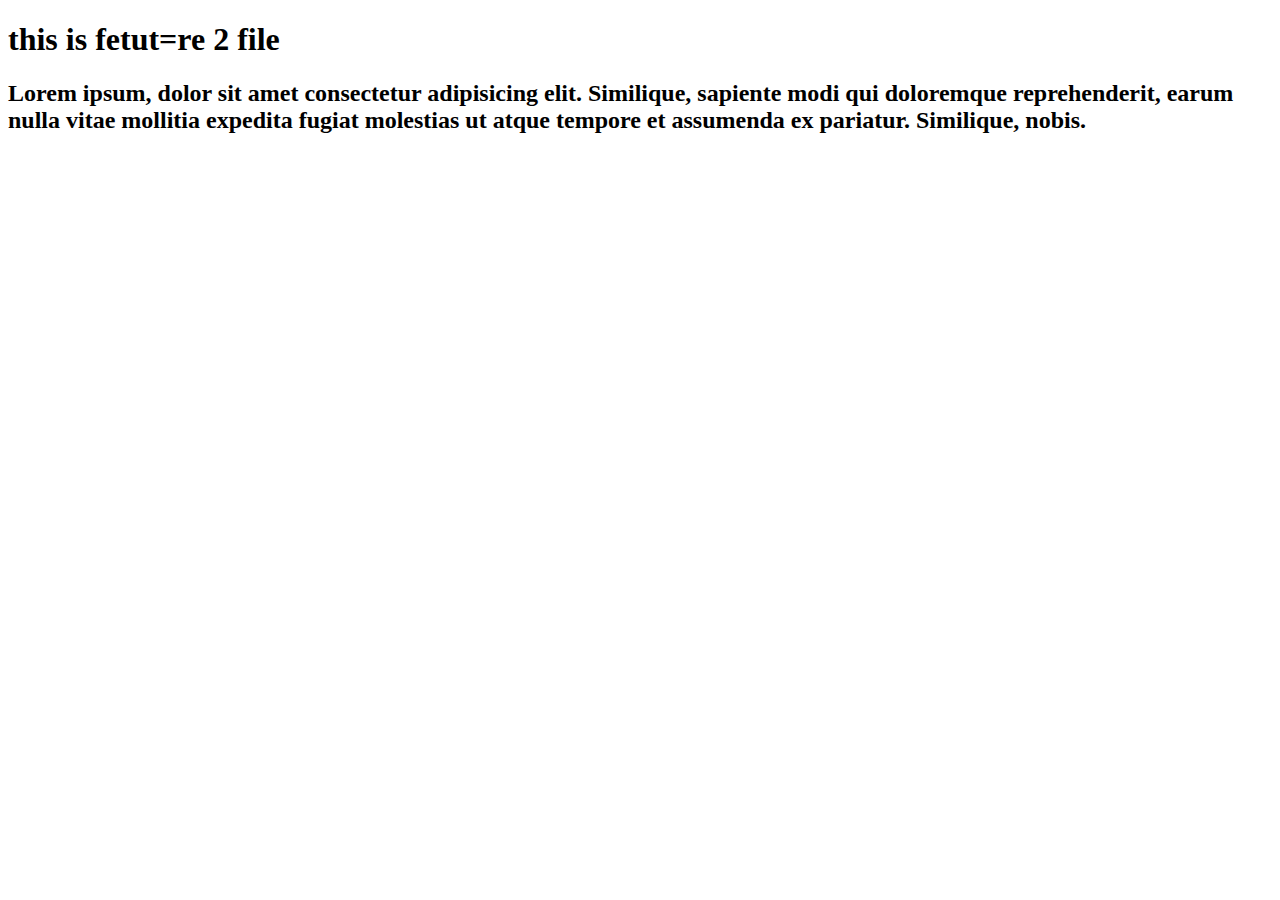
<file: f2.html>
<!DOCTYPE html>
<html lang="en">
<head>
    <meta charset="UTF-8">
    <meta name="viewport" content="width=device-width, initial-scale=1.0">
    <title>Document</title>
</head>
<body>
    <h1>this is fetut=re 2 file</h1>
    <h2>Lorem ipsum, dolor sit amet consectetur adipisicing elit. Similique, sapiente modi qui doloremque reprehenderit, earum nulla vitae mollitia expedita fugiat molestias ut atque tempore et assumenda ex pariatur. Similique, nobis.</h2>
    
</body>
</html>
</file>
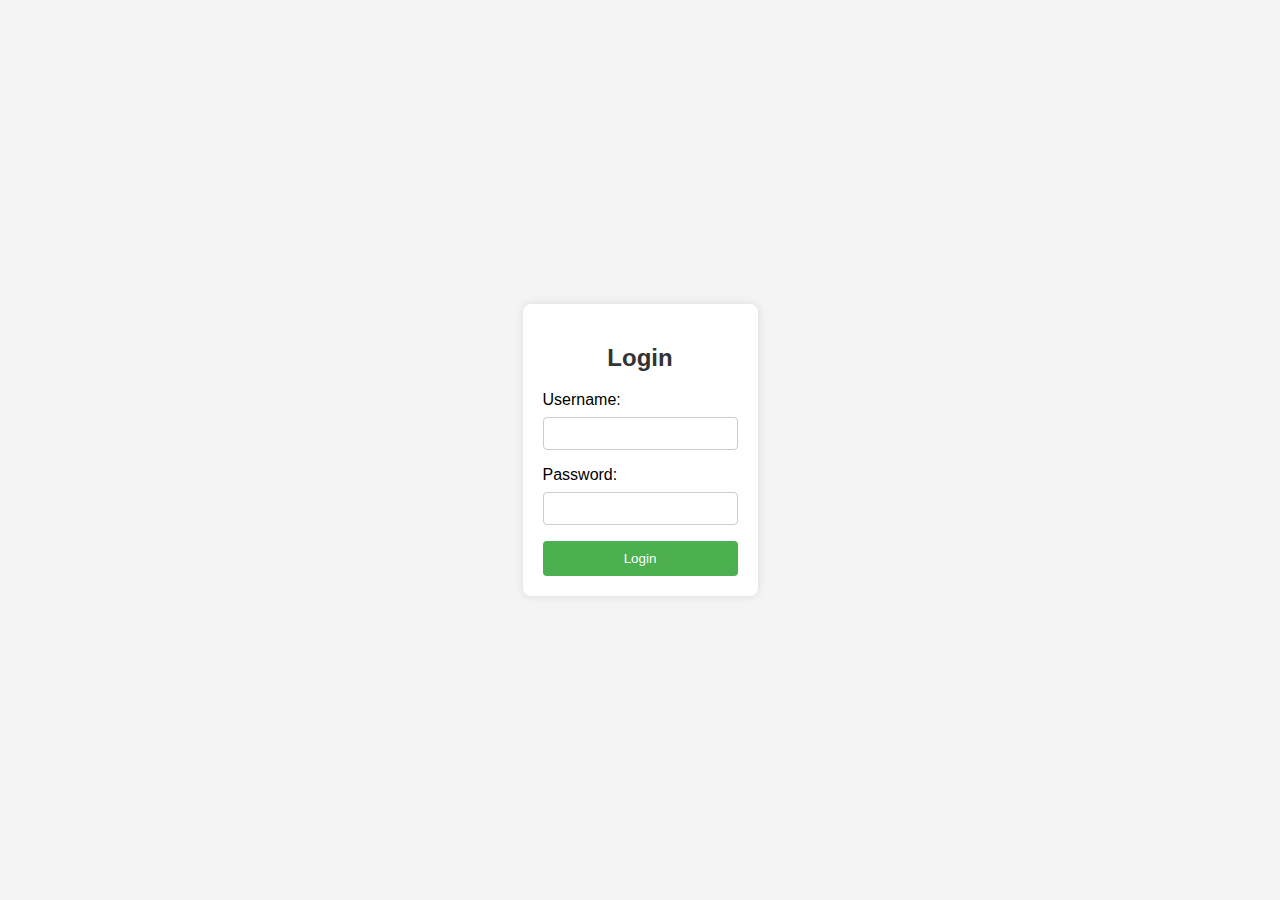
<file: loginPage.html>
<!DOCTYPE html>
<html lang="en">
<head>
    <meta charset="UTF-8">
    <meta name="viewport" content="width=device-width, initial-scale=1.0">
    <link rel="stylesheet" href="style.css">
    <title>Login Page</title>
</head>
<body>
    <div class="login-container">
        <h2>Login</h2>
        <form action="your-login-action" method="post">
            <label for="username">Username:</label>
            <input type="text" id="username" name="username" required>

            <label for="password">Password:</label>
            <input type="password" id="password" name="password" required>

            <button type="submit">Login</button>
        </form>
    </div>
</body>
</html>
</file>
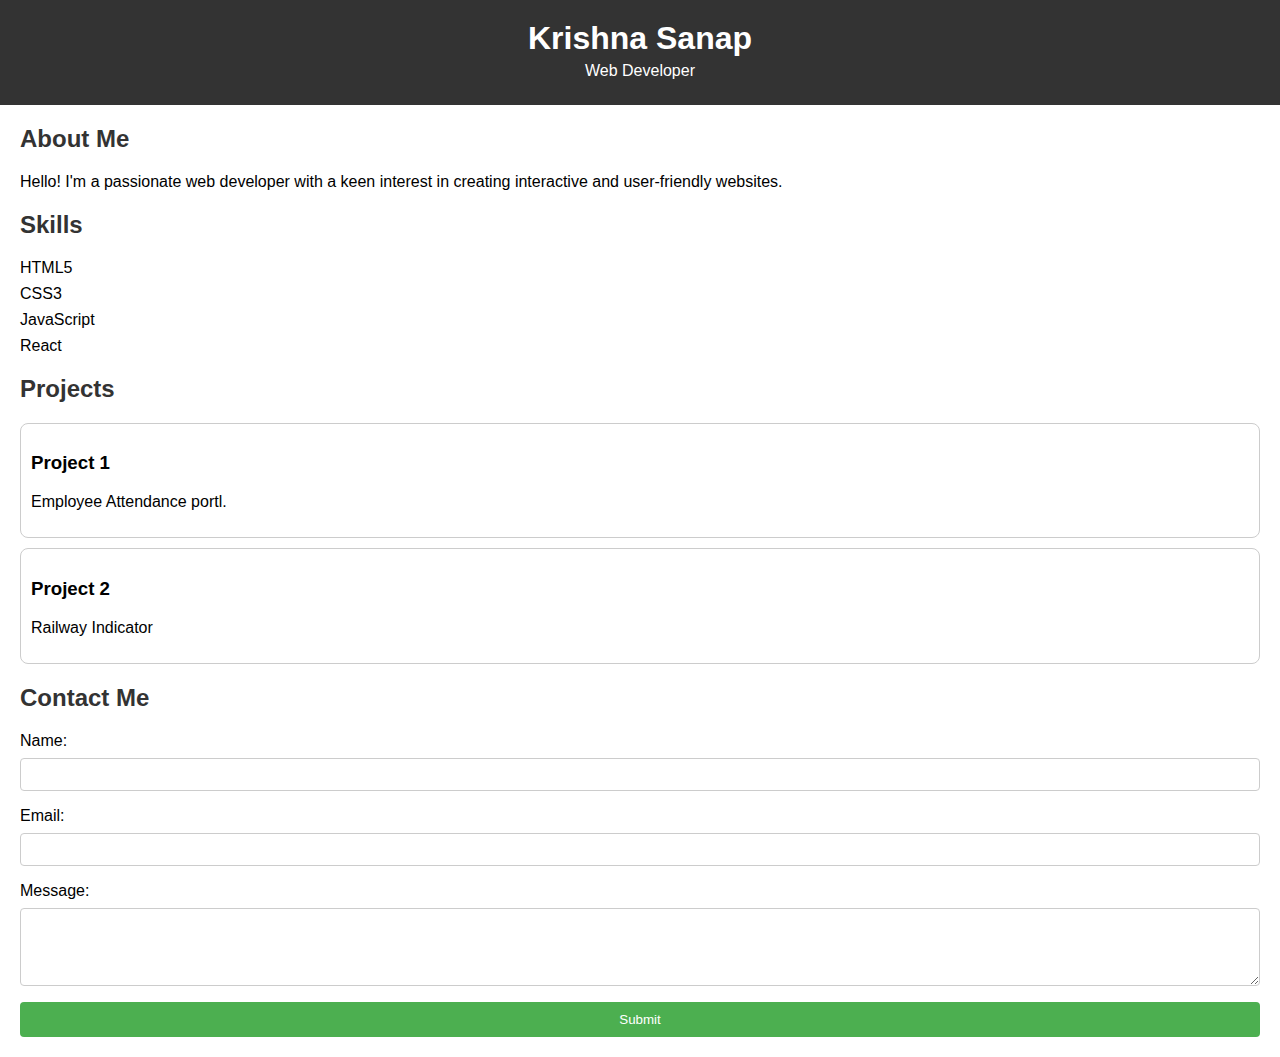
<file: Portfolio/Portfolio.html>
<!DOCTYPE html>
<html lang="en">
<head>
    <meta charset="UTF-8">
    <meta name="viewport" content="width=device-width, initial-scale=1.0">
    <link rel="stylesheet" href="styles.css">
    <title>Your Portfolio</title>
</head>
<body>
    <header>
        <h1>Krishna Sanap</h1>
        <p>Web Developer</p>
    </header>

    <section id="about">
        <h2>About Me</h2>
        <p>
            Hello! I'm a passionate web developer with a keen interest in creating
            interactive and user-friendly websites.
        </p>
    </section>

    <section id="skills">
        <h2>Skills</h2>
        <ul>
            <li>HTML5</li>
            <li>CSS3</li>
            <li>JavaScript</li>
            <li>React</li>
            <!-- Add more skills as needed -->
        </ul>
    </section>

    <section id="projects">
        <h2>Projects</h2>
        <div class="project">
            <h3>Project 1</h3>
            <p>Employee Attendance portl.</p>
        </div>
        <div class="project">
            <h3>Project 2</h3>
            <p>Railway Indicator</p>
        </div>
        <!-- Add more projects as needed -->
    </section>

    <section id="contact">
        <h2>Contact Me</h2>
        <form id="contact-form" onsubmit="submitForm(event)">
            <label for="name">Name:</label>
            <input type="text" id="name" name="name" required>

            <label for="email">Email:</label>
            <input type="email" id="email" name="email" required>

            <label for="message">Message:</label>
            <textarea id="message" name="message" rows="4" required></textarea>

            <button type="submit">Submit</button>
        </form>
    </section>

    <script src="script.js"></script>
</body>
</html>
</file>
<file: style.css>
body {
    font-family: Arial, sans-serif;
    background-color: #f4f4f4;
    margin: 0;
    display: flex;
    align-items: center;
    justify-content: center;
    height: 100vh;
}

.login-container {
    background-color: #fff;
    padding: 20px;
    border-radius: 8px;
    box-shadow: 0 0 10px rgba(0, 0, 0, 0.1);
}

h2 {
    text-align: center;
    color: #333;
}

form {
    display: flex;
    flex-direction: column;
}

label {
    margin-bottom: 8px;
}

input {
    padding: 8px;
    margin-bottom: 16px;
    border: 1px solid #ccc;
    border-radius: 4px;
}

button {
    background-color: #4caf50;
    color: #fff;
    padding: 10px;
    border: none;
    border-radius: 4px;
    cursor: pointer;
}

button:hover {
    background-color: #45a049;
}
</file>
<file: Portfolio/styles.css>
body {
    font-family: 'Arial', sans-serif;
    margin: 0;
    padding: 0;
}

header {
    background-color: #333;
    color: #fff;
    text-align: center;
    padding: 20px;
}

header h1 {
    margin: 0;
}

header p {
    margin: 5px 0;
}

section {
    margin: 20px;
}

h2 {
    color: #333;
}

ul {
    list-style-type: none;
    padding: 0;
}

li {
    margin-bottom: 8px;
}

.project {
    border: 1px solid #ccc;
    border-radius: 8px;
    padding: 10px;
    margin-bottom: 10px;
}

form {
    display: flex;
    flex-direction: column;
}

label {
    margin-bottom: 8px;
}

input,
textarea {
    padding: 8px;
    margin-bottom: 16px;
    border: 1px solid #ccc;
    border-radius: 4px;
}

button {
    background-color: #4caf50;
    color: #fff;
    padding: 10px;
    border: none;
    border-radius: 4px;
    cursor: pointer;
}

button:hover {
    background-color: #45a049;
}
</file>
